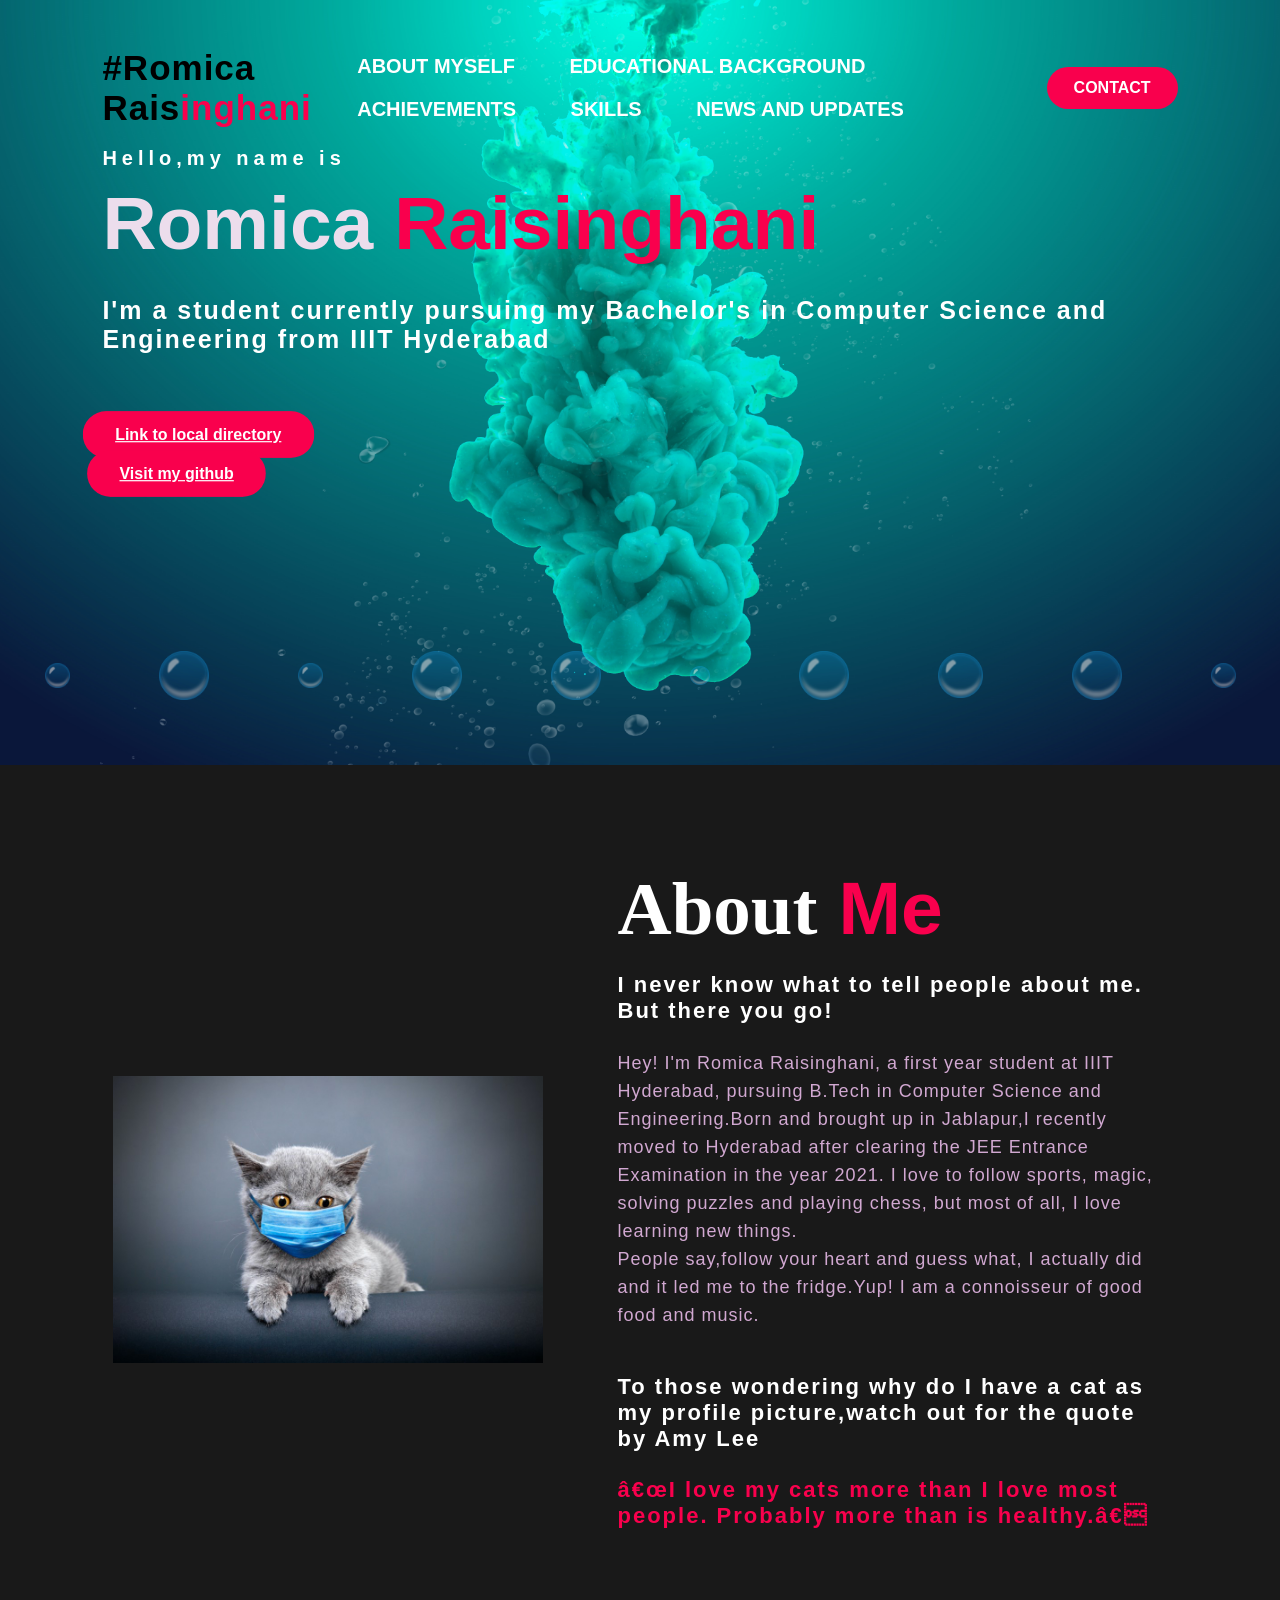
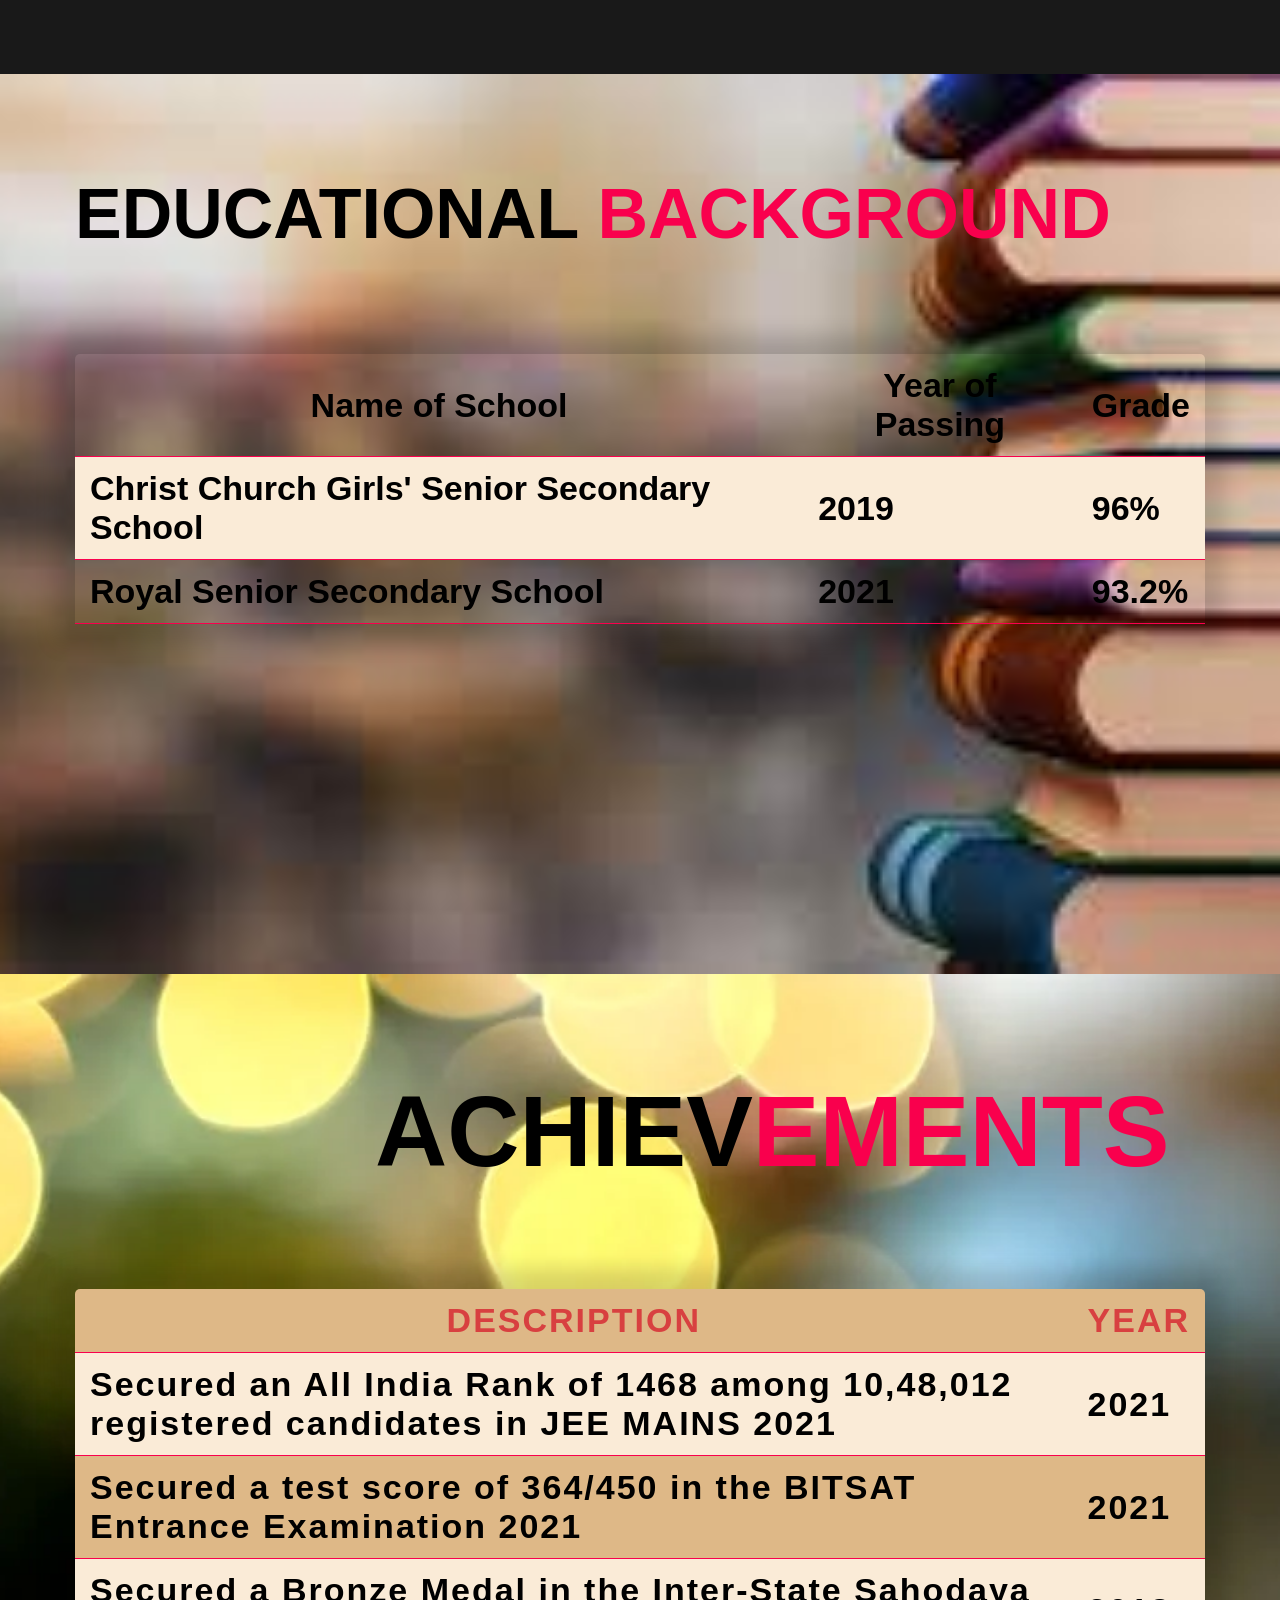
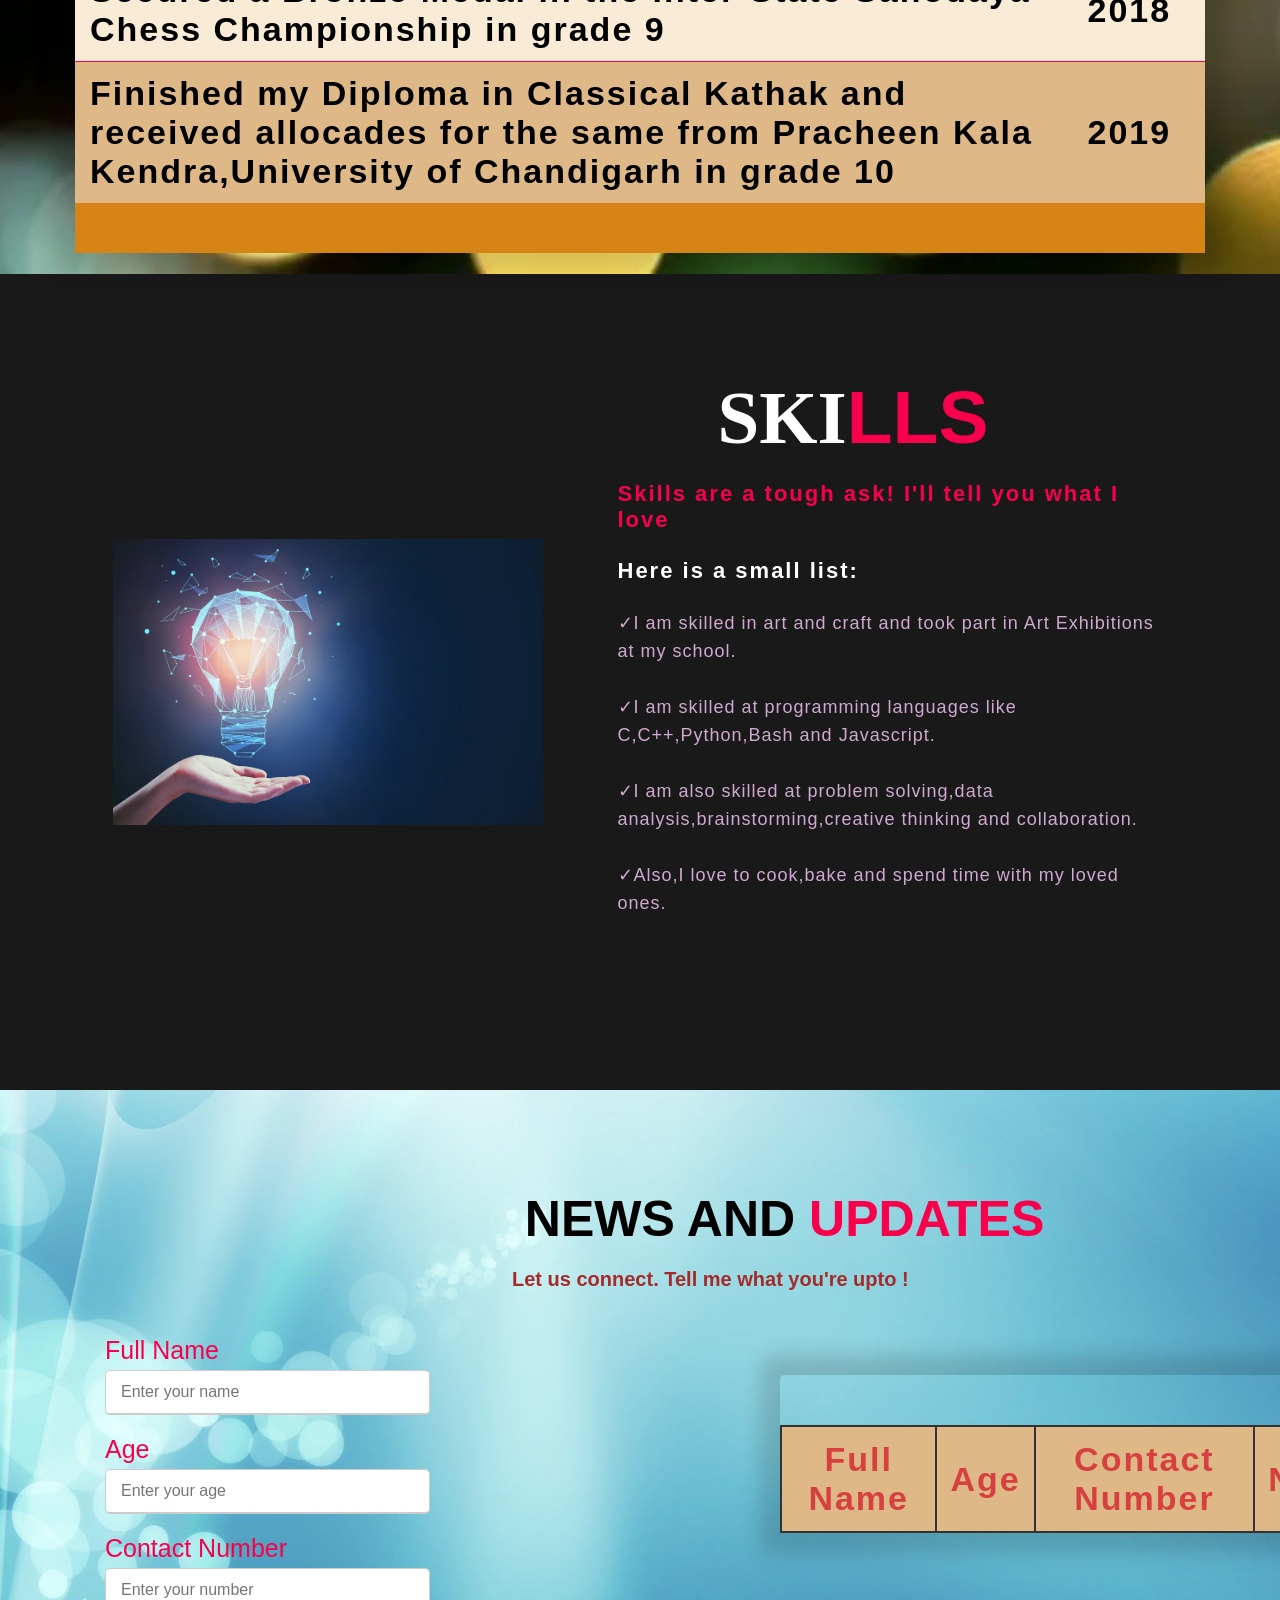
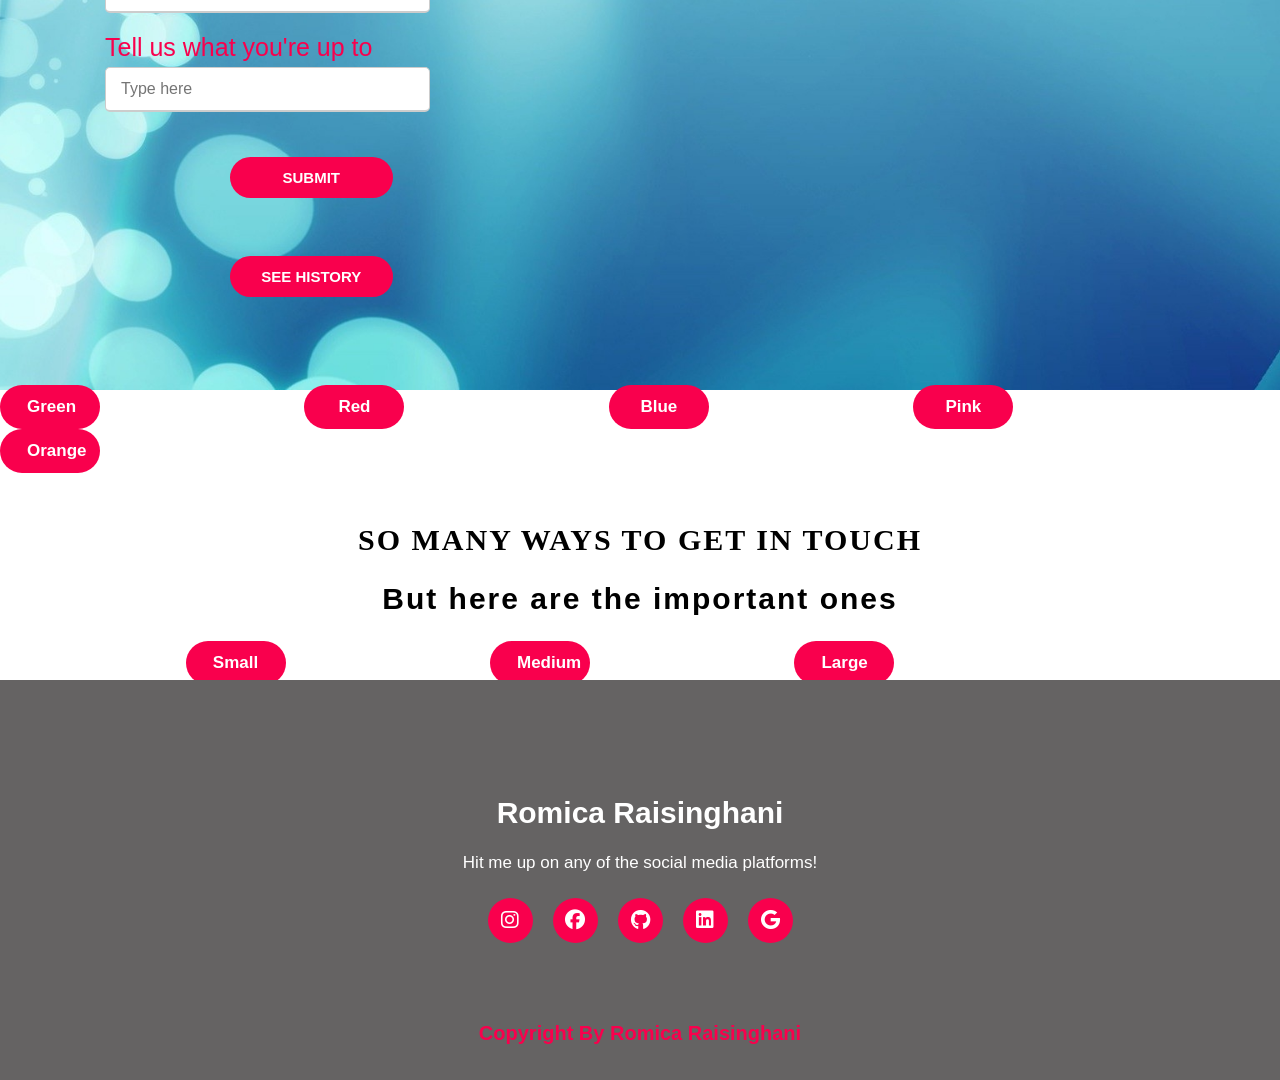
<file: ISS_A2/Q1_homepage/index.html>
<!DOCTYPE html>
<html>

<head>
    <title>Romica Raisinghani</title>
    <link rel="stylesheet" href="style.css">
    <link rel="stylesheet" href="https://cdnjs.cloudflare.com/ajax/libs/font-awesome/6.1.1/css/all.min.css"
        integrity="sha512-KfkfwYDsLkIlwQp6LFnl8zNdLGxu9YAA1QvwINks4PhcElQSvqcyVLLD9aMhXd13uQjoXtEKNosOWaZqXgel0g=="
        crossorigin="anonymous" referrerpolicy="no-referrer" />

</head>

<body onunload="write()">
    <div class="container">
        <nav>
            <h2 class="logo">#Romica Rais<span>inghani</span></h2>
            <ul>
                <li><a href="#sec1">ABOUT MYSELF</a></li>
                <li><a href="#sec2">EDUCATIONAL BACKGROUND</a></li>
                <li><a href="#sec3">ACHIEVEMENTS</a></li>
                <li><a href="#sec4">SKILLS</a></li>
                <li><a href="#sec5">NEWS AND UPDATES</a></li>

            </ul>
            <a href="#sec6" class="btn">CONTACT</a>

        </nav>
        <div class="main">
            <h4 style="color: white; font-size: 20px;letter-spacing: 5px;margin-top: 10px;margin-bottom: 10px;">
                Hello,my name is </h4>
            <h1 style="color: rgb(236, 221, 236);margin:20px opx 20px;font-size: 75px;margin-bottom: 30px;"> Romica
                <span>Raisinghani</span>
            </h1>
            <h3 style="color:white;font-size:25px;margin: bottom 50px;"> I'm a student currently pursuing my
                Bachelor's in Computer Science and Engineering from IIIT Hyderabad</h3>
            <br>
            <br>

            <div class="foot">
                <button> <a href="file:///home/ubuntu/Desktop/ISS_A2/Q1_homepage/media/particles.mp4" target="blank" style="color: white;">Link to local directory</a></button>
                <button> <a href="https://github.com/romicar" target="blank" style="color: white;">Visit my github</a></button>
            </div>
        </div>
        <div class="bubbles">
            <img src="media/bubble.png">
            <img src="media/bubble.png">
            <img src="media/bubble.png">
            <img src="media/bubble.png">
            <img src="media/bubble.png">
            <img src="media/bubble.png">
            <img src="media/bubble.png">
            <img src="media/bubble.png">
            <img src="media/bubble.png">
            <img src="media/bubble.png">


        </div>
    </div>

    <!----About Section starting here--->

    <section id="sec1" class="about">
        <div class="main-about">
            <img src="media/cat.jpg">
            <div class="about-text">
                <h2 data-text="About Me">About<span> Me</span></h2>
                <h5>I never know what to tell people about me. But there you go!</h5>
                <p>Hey! I'm Romica Raisinghani, a first year student at IIIT Hyderabad, pursuing B.Tech in Computer
                    Science and Engineering.Born and brought up in Jablapur,I recently moved to Hyderabad after clearing
                    the JEE Entrance Examination in the year 2021. I love to follow sports, magic, solving puzzles and
                    playing chess, but most
                    of all, I love learning new things.<br>People say,follow your heart and guess what, I actually did
                    and
                    it led me to the fridge.Yup! I am a connoisseur of good food and music. </p>
                <h5>To those wondering why do I have a cat as my profile picture,watch out for the quote by Amy Lee</h5>
                <h4>“I love my cats more than I love most people. Probably more than is healthy.”</h4>
            </div>
        </div>

    </section>

    <!--Educational background starts-->
    <section id="sec2" class="edu">
        <div class="edu-main">
            <div class="edu-text">
                <h1 style="margin-bottom: 100px;font-size: 70px;">EDUCATIONAL <span>BACKGROUND</span></h1>

                <table class="table-content">

                    <tr>
                        <th>Name of School</th>
                        <th>Year of Passing</th>
                        <th>Grade</th>
                    </tr>
                    <tr>
                        <td>Christ Church Girls' Senior Secondary School</td>
                        <td>2019</td>
                        <td>96%</td>

                    </tr>
                    <tr>
                        <td>Royal Senior Secondary School</td>
                        <td>2021</td>
                        <td>93.2%</td>

                    </tr>
                </table>
            </div>
        </div>
    </section>
    <!--Achievements starts-->
    <section id="sec3" class="ach">
        <div class="ach-main">
            <div class="ach-text">
                <h1 style="margin-bottom: 100px;font-size: 100px;margin-left: 300px;">ACHIEV<span>EMENTS</span></h1>

                <table class="ach-table">
                    <tr>
                        <th>DESCRIPTION</th>
                        <th>YEAR</th>
                    </tr>
                    <tr>
                        <td> Secured an All India Rank of 1468 among 10,48,012 registered candidates in JEE MAINS 2021
                        </td>
                        <td>2021</td>
                    </tr>
                    <tr>
                        <td>Secured a test score of 364/450 in the BITSAT Entrance Examination 2021</td>
                        <td>2021</td>
                    </tr>
                    <tr>
                        <td> Secured a Bronze Medal in the Inter-State Sahodaya Chess Championship in grade 9</td>
                        <td> 2018</td>
                    </tr>
                    <tr>
                        <td>Finished my Diploma in Classical Kathak and received allocades for the same from Pracheen
                            Kala Kendra,University of Chandigarh in grade 10</td>
                        <td> 2019</td>
                    </tr>
                </table>
            </div>
        </div>
    </section>
    <!--Achievements starts-->

    <section id="sec4" class="skills">
        <div class="skills-main">
            <img src="media/skills.jpg">
            <div class="skills-text">
                <h2 style="margin-left: 100px;">SKI<span>LLS</span></h2>
                <h4>Skills are a tough ask! I'll tell you what I love</h4>
                <h5>Here is a small list: </h5>
                <p>
                    &#10003;I am skilled in art and craft and took part in Art Exhibitions at my school.
                    <br>
                    <br>

                    &#10003;I am skilled at programming languages like C,C++,Python,Bash and Javascript.
                    <br>
                    <br>

                    &#10003;I am also skilled at problem solving,data analysis,brainstorming,creative thinking and
                    collaboration.
                    <br>
                    <br>
                    &#10003;Also,I love to cook,bake and spend time with my loved ones.
                    <br>
                    <br>

                </p>
            </div>
        </div>

    </section>
    <!---News and Updates-->
    <section id="sec5" class="news">
        <p style="margin-bottom: 20px;font-size: 50px;color:black;margin-left: 41%;font-weight: bold;">NEWS AND<span>
                UPDATES</span></p>
        <p
            style="font-family:Verdana, Geneva, Tahoma, sans-serif;color:brown;font-size: 20px;margin-left: 40%;font-weight: bold;">
            Let us connect. Tell me what you're upto !</p>

        <div class="news-main">
            <div class="news-text">

                <form action="#" id="my_form">
                    <div class="user-details">
                        <div class="input-box">
                            <span class="details">Full Name</span>
                            <input type="text" placeholder="Enter your name" required id="fname">
                        </div>
                        <div class="input-box">
                            <span class="details">Age</span>
                            <input type="text" placeholder="Enter your age" required id="age">

                        </div>
                        <div class="input-box">
                            <span class="details">Contact Number</span>
                            <input type="text" placeholder="Enter your number" required id="num">

                        </div>
                        <div class="input-box">
                            <span class="details">Tell us what you're up to</span>
                            <input type="text" placeholder="Type here" required id="nw">
                        </div>
                        <div class="newsbtn">
                            <input type="submit" onclick="AddRow()" value="SUBMIT" id="hello">
                            <br>
                            <br>
                            <br>
                            <input type="submit" value="SEE HISTORY" id="save">
                        </div>
                    </div>
                </form>
            </div>
            <div class="mytable" id="charu">
                <table border:4 id="show">

                    <tr>
                        <th>Full Name</th>
                        <th>Age</th>
                        <th>Contact Number</th>
                        <th>News</th>

                    </tr>

                </table>
            </div>
        </div>

    </section>

    <!--Contact starts-->
    <section id="sec6" class="contact">
        <div class="contact-me">
            <div class="newbtn">
                <button onclick="mygreen()">Green</button>
                <button onclick="myred()">Red</button>
                <button onclick="myblue()">Blue</button>
                <button onclick="mypink()">Pink</button>
                <button onclick="myorange()">Orange</button>
            </div>
            <h2 id="idh2"
                style="font-family: Cambria, Cochin, Georgia, Times, 'Times New Roman', serif;margin-top: 50px;"> SO
                MANY WAYS TO GET IN
                TOUCH</h2>
            <h3 id="idh2" style="font-family:Verdana, Geneva, Tahoma, sans-serif"> But here are the important ones</h3>
            <div class="fontbtn">
                <span class="btn active" onclick="document.getElementById('idh2').style.fontSize='1em'">Small</span>
                <span class="btn" onclick="document.getElementById('idh2').style.fontSize='2em'">Medium</span>
                <span class="btn" onclick="document.getElementById('idh2').style.fontSize='3em'">Large</span>

            </div>
        </div>


    </section>

    <!--Footer starts-->
    <footer>
        <p>Romica Raisinghani</p>
        <p>Hit me up on any of the social media platforms!</p>
        <div class="social">
            <a target="_blank" href="https://www.instagram.com/romicar_1102/"><i class="fa-brands fa-instagram"></i></a>
            <a target="_blank" href="https://www.facebook.com/profile.php?id=100073552962913"><i
                    class="fa-brands fa-facebook"></i></a>
            <a target="_blank" href="https://github.com/romicar"><i class="fa-brands fa-github"></i></a>
            <a target="_blank" href="https://www.linkedin.com/in/romica-raisinghani-3436a6223/"><i
                    class="fa-brands fa-linkedin"></i></a>
            <a target="_blank" href="https://mail.google.com/mail/u/0/#inbox"><i class="fa-brands fa-google"></i></a>


        </div>

        <p class="end">Copyright By Romica Raisinghani</p>
    </footer>

    <script src="changecolor.js"></script>

</body>

</html>
</file>
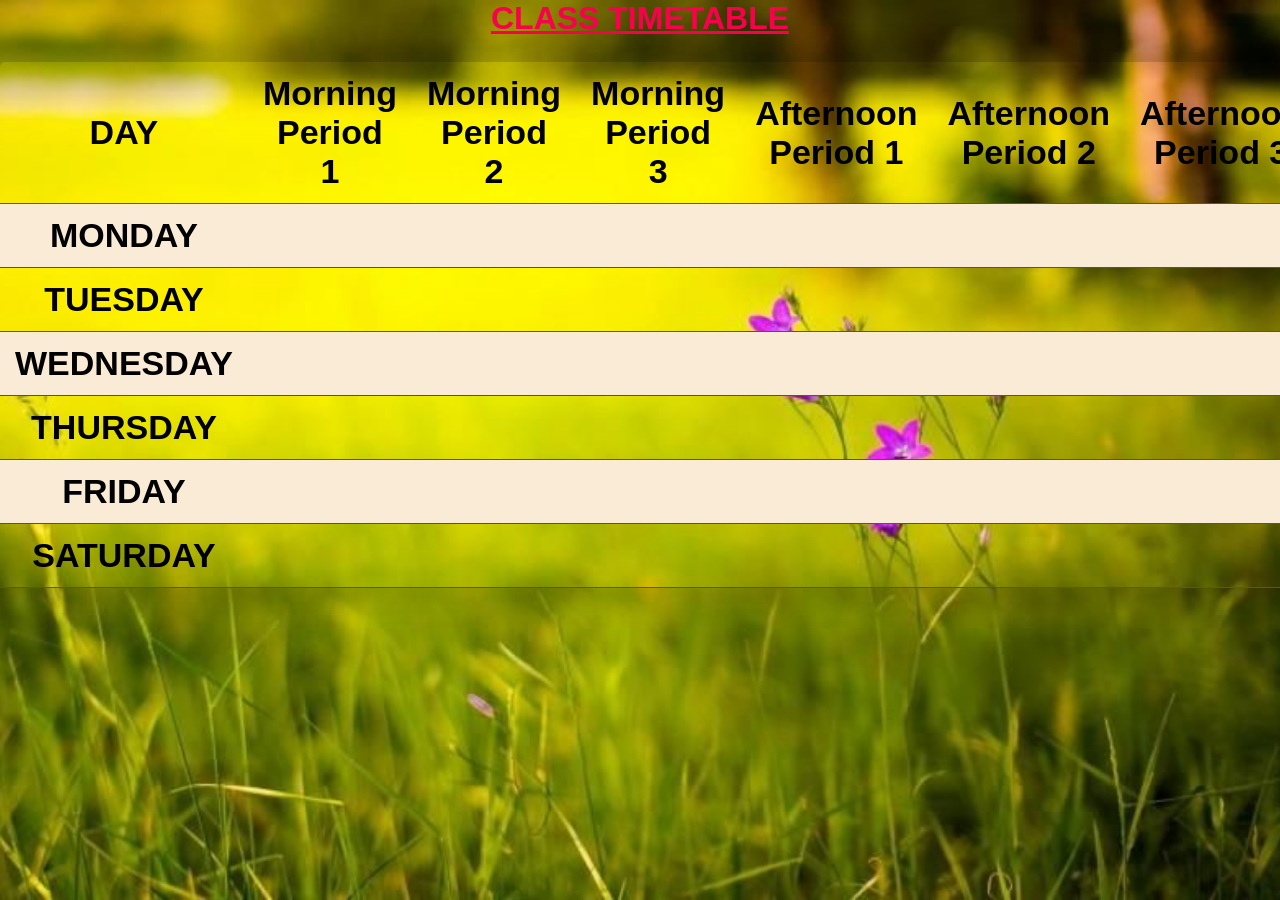
<file: ISS_A2/Q2/Q2_roaster.html>
<!DOCTYPE html>
<html>

<head>
    <title>Class Timetable</title>
    <!-- <link rel="stylesheet" href="style2.css"> -->
    <style>
        span {
            color: #f9004d;
        }

        body {
            background-image: url(tab4.jpg);
            background-repeat: no-repeat;
            background-size: cover;
            background-position: center;
            width: 100%;
            height: 100vh;
        }

        * {

            margin: 0;
            padding: 0;
            outline: 0;
            font-family: 'Franklin Gothic Medium', 'Arial Narrow', Arial, sans-serif;
            box-sizing: border-box;
        }

        .table-content {
            font-family: Verdana, Geneva, Tahoma, sans-serif;
            border-collapse: collapse;
            margin: 25px 0;
            font-size: 0.9cm;
            min-width: 600px;
            border-radius: 5px 5px 0 0;
            overflow: hidden;
            box-shadow: 0 0 20px 20px rgba(0, 0, 0, 0.15);
        }

        .table-content thead tr {
            text-align: center;

            color: brown;
            text-align: left;
            font-weight: bold;
        }

        .table-content th,
        td {
            text-align: center;

            padding: 12px 15px;
        }

        .table-content th {
            text-align: center;

            color: black;
        }

        .table-content td {
            color: black;
            font-weight: bold;
            font-family: 'Franklin Gothic Medium', 'Arial Narrow', Arial, sans-serif;
        }

        .table-content tbody tr {
            border-bottom: 1px solid #f9004d;
        }

        .table-content tbody tr:nth-of-type(even) {
            background-color: antiquewhite;
        }

        .table-content tbody tr:last-of-type {
            border-bottom: px solid #d78417;
        }
    </style>


</head>

<body>
    <h1 style="text-align: center;font-family: Georgia, 'Times New Roman', Times, serif;"><span> <u> CLASS
                TIMETABLE</u></span>
    </h1>

    <section>
        <table class="table-content">
            <tr>
                <th>DAY</th>
                <th>Morning Period 1</th>
                <th>Morning Period 2</th>
                <th>Morning Period 3</th>
                <th>Afternoon Period 1</th>
                <th>Afternoon Period 2</th>
                <th>Afternoon Period 3</th>
            </tr>

            <tr id="day1">
                <td>MONDAY</td>
                <td id="s11"></td>
                <td id="s12"></td>
                <td id="s13"></td>
                <td id="s14"></td>
                <td id="s15"></td>
                <td id="s16"></td>
            </tr>

            <tr id="day2">
                <td>TUESDAY</td>
                <td id="s21"></td>
                <td id="s22"></td>
                <td id="s23"></td>
                <td id="s24"></td>
                <td id="s25"></td>
                <td id="s26"></td>
            </tr>
            
            <tr id="day3">
            <td>WEDNESDAY</td>
            <td id="s31"></td>
            <td id="s32"></td>
            <td id="s33"></td>
            <td id="s34"></td>
            <td id="s35"></td>
            <td id="s36"></td>
            </tr>

            <tr id="day4">
                <td>THURSDAY</td>
                <td id="s41"></td>
                <td id="s42"></td>
                <td id="s43"></td>
                <td id="s44"></td>
                <td id="s45"></td>
                <td id="s46"></td>
            </tr>

            <tr id="day5">
                <td>FRIDAY</td>
                <td id="s51"></td>
                <td id="s52"></td>
                <td id="s53"></td>
                <td id="s54"></td>
                <td id="s55"></td>
                <td id="s56"></td>
            </tr>


            <tr id="day6">
                <td>SATURDAY</td>
                <td id="s61"></td>
                <td id="s62"></td>
                <td id="s63"></td>
                <td id="s64"></td>
                <td id="s65"></td>
                <td id="s66"></td>
            </tr>
        </table>
    </section>

    <script>

        var array = [];

        for (let i = 1; i <= 18; i++) {
            var course = prompt("Enter subject " + i);
            array.push(course);
        }

        for (let i = 1; i < 7; i++) {
            var day = document.getElementById("day" + i)
            for (let j = 1; j < 7; j++) {
                var subject = document.getElementById("s" + i + j);//s11,s12,s13 and so on...
                subject.textContent = array[((i - 1) * 6 + (j - 1)) % 18];
            }
        }

    </script>


    <!-- <script src="q2.js"></script> -->

</body>

</html>
</file>
<file: ISS_A2/Q1_homepage/style.css>
* {
    margin: 0;
    padding: 0;
    outline: 0;
    font-family: 'Franklin Gothic Medium', 'Arial Narrow', Arial, sans-serif;
    box-sizing: border-box;
}

.container {
    width: 100%;
    height: 85vh;
    background-image: url('media/main.png');
    background-repeat: no-repeat;
    background-size: cover;
    background-position: center;
}

/*.about-text h2 {
    position: absolute;
    left: 120%;
    width: 120%;
    height: 100%;
    height: linear-gradient(90deg, transparent 0%, #000 5%, #000 100%);
    animation: ani 5.5s linear forwards;
    overflow: hidden;
}

@keyframes ani {
    0% {
        left: 110%;
    }

    100% {
        left: -20%;
    }
}*/

.container img {
    opacity: 0.5;
    margin-bottom: 200px;
}

nav {
    display: flex;
    align-items: center;
    justify-content: space-between;
    padding-top: 45px;
    padding-left: 8%;
    padding-right: 8%;
}

.logo {
    color: black;
    font-size: 35px;
    letter-spacing: 1px;
    cursor: pointer;

}

span {
    color: #f9004d;
}

.bubbles img {
    width: 50px;
    animation: bub 7s linear infinite;
}

.bubbles {
    width: 100%;
    display: flex;
    align-items: center;
    justify-content: space-around;
    position: absolute;
    bottom: 0;
}

@keyframes bub {
    0% {
        transform: translateY(0);
        opacity: 0;
    }

    50% {
        opacity: 1;
    }

    70% {
        opacity: 1;
    }

    100% {
        transform: translateY(-80vh);
        opacity: 0;
    }
}

.bubbles img:nth-child(1) {
    animation-delay: 2s;
    width: 25px;
}

.bubbles img:nth-child(2) {
    animation-delay: 1s;
}

.bubbles img:nth-child(3) {
    animation-delay: 3s;
    width: 25px;

}

.bubbles img:nth-child(4) {
    animation-delay: 4.5s;
}

.bubbles img:nth-child(5) {
    animation-delay: 3s;
}

.bubbles img:nth-child(6) {
    animation-delay: 6s;
    width: 20px;

}

.bubbles img:nth-child(7) {
    animation-delay: 3.4s;
}

.bubbles img:nth-child(8) {
    animation-delay: 5s;
    width: 45px;

}

.bubbles img:nth-child(9) {
    animation-delay: 6.7s;
}

.bubbles img:nth-child(10) {
    animation-delay: 7s;
    width: 25px;
}

nav ul li {

    list-style-type: none;
    display: inline-block;
    padding: 10px 25px;
}

nav ul li a {
    color: white;
    font-weight: bold;
    text-decoration: none;
    font-size: 20px;
    text-transform: capitalize;

}

nav ul li a:hover {

    color: #f9004d;
    transition: 0.5s;
}

.btn
 {
    /* display:inline; */
    background-color: #f9004d;
    color: white;
    text-decoration: none;
    border: 2px solid transparent;
    font-weight: bold;
    padding: 10px 25px;
    border-radius: 30px;
    transition: 0.4s;
}
.main .foot button{
    margin-right: 500px;
    background-color: #f9004d;
    color: white;
    text-decoration: none;
    border: 2px solid transparent;
    font-weight: bold;
    padding: 10px 25px;
    border-radius: 30px;
    transition: 0.4s;
}

.btn:hover,
.main .foot button {
    transform: scale(1.2);
}

.main {
    position: absolute;
    top: 35%;
    left: 8%;
    transform: translateY(-50%);
}


.foot {
    color: white;
    text-decoration: none;
}

.container .main .foot button {
    background-color: #f9004d;
    color: white;
    text-decoration: none;
    border: 2px solid transparent;
    font-weight: bold;
    padding: 10px 25px;
    border-radius: 30px;
    transition: 0.4s;
}

button:hover {
    box-shadow: 10px 10px 10px rgba(0, 0, 0, 0.6);
    transform: scale(1.2);
    opacity: 0.8;

    /*takes 4 values..horizontal vertical blur color*/
    /*rgba is for opacity of color*/

}

button:active {
    opacity: 0.7;
}

.about {
    width: 100%;
    padding: 100px 0px;
    background-color: #191919;
}

.about img {
    height: auto;
    width: 430px;
}

.about-text {
    margin-bottom: 20px;
    width: 550px;
}

.main-about {
    width: 1130px;
    max-width: 95%;
    margin: 0 auto;
    display: flex;
    align-items: center;
    justify-content: space-around;
}

.about-text h2 {

    font-family: Georgia, 'Times New Roman', Times, serif;
    color: white;
    font-size: 75px;
    margin-bottom: 20px;
}


.about-text h5 {
    color: white;
    letter-spacing: 2px;
    font-size: 22px;
    margin-bottom: 25px;
}

.about-text h4 {
    color: #f9004d;
    letter-spacing: 2px;
    font-size: 22px;
    margin-bottom: 25px;
}

.about-text p {
    color: #fcfc;
    line-height: 28px;
    letter-spacing: 1px;
    font-size: 18px;
    margin-bottom: 45px;
}


.edu {
    width: 100%;
    height: 100vh;
    background-image: url('media/edu6.jpeg');
    background-repeat: no-repeat;
    background-size: cover;
    background-position: center;
    padding: 100px 0px;
    background-color: #ccf1da;
}

.edu-main {
    width: 1130px;
    max-width: 95%;
    margin: 0 auto;
    display: flex;
    align-items: center;
    justify-content: space-around;
}

.table-content {
    font-family: Verdana, Geneva, Tahoma, sans-serif;
    border-collapse: collapse;
    margin: 25px 0;
    font-size: 0.9cm;
    min-width: 600px;
    border-radius: 5px 5px 0 0;
    overflow: hidden;
    box-shadow: 0 0 20px 20px rgba(0, 0, 0, 0.15);
}

.table-content thead tr {

    color: brown;
    text-align: left;
    font-weight: bold;
}

.table-content th,
td {
    padding: 12px 15px;
}

.table-content th {
    color: black;
}

.table-content td {
    color: black;
    font-weight: bold;
    font-family: 'Franklin Gothic Medium', 'Arial Narrow', Arial, sans-serif;
}

.table-content tbody tr {
    border-bottom: 1px solid #f9004d;
}

.table-content tbody tr:nth-of-type(even) {
    background-color: antiquewhite;
}

.table-content tbody tr:last-of-type {
    border-bottom: px solid #d78417;
}

.ach {
    width: 100%;
    height: 100vh;
    background-image: url('media/ach3.webp');
    background-repeat: no-repeat;
    background-size: cover;
    background-position: center;
    padding: 100px 0px;
    background-color: #ccf1da;

}

.ach-main {
    width: 1130px;
    max-width: 95%;
    margin: 0 auto;
    display: flex;
    align-items: center;
    justify-content: space-around;
}

.ach-table,
.mytable {
    letter-spacing: 2px;
    font-family: Verdana, Geneva, Tahoma, sans-serif;
    border-collapse: collapse;
    margin: 25px 0;
    font-size: 0.9cm;
    min-width: 600px;
    border-radius: 5px 5px 0 0;
    overflow: hidden;
    box-shadow: 0 0 20px 20px rgba(0, 0, 0, 0.15);
}

.ach-table thead tr,
.mytable thead tr {

    color: rgb(42, 46, 165);
    text-align: left;
    font-weight: bold;
}

.ach-table th,
td,
.mytable th,
td {
    color: rgb(216, 64, 64);
    width: auto;
    padding: 12px 15px;
}

.ach-table th,
.mytable th {
    color: rgb(216, 64, 64);
}

.ach-table td,
.mytable td {
    color: black;
    font-weight: bold;
    font-family: 'Franklin Gothic Medium', 'Arial Narrow', Arial, sans-serif;
}

.ach-table tbody tr,
.mytable tbody tr {
    border-bottom: 1px solid #f9004d;
    border-right: 5px #f9004d;
}

.ach-table tbody tr:nth-of-type(even),
.mytable tbody tr:nth-of-type(even) {
    background-color: antiquewhite;
}

.ach-table tbody tr:nth-of-type(odd),
.mytable tbody tr:nth-of-type(odd) {
    background-color: burlywood;
}

.ach-table tbody tr:last-of-type,
.mytable tbody tr:last-of-type {
    border-bottom: 50px solid #d78417;
}

.skills {
    width: 100%;
    padding: 100px 0px;
    background-color: #191919;
}

.skills img {
    height: auto;
    width: 430px;
}

.skills-text {
    width: 550px;
}

.skills-main {
    width: 1130px;
    max-width: 95%;
    margin: 0 auto;
    display: flex;
    align-items: center;
    justify-content: space-around;
}

.skills-text h2 {
    font-family: Georgia, 'Times New Roman', Times, serif;
    color: white;
    font-size: 75px;
    margin-bottom: 20px;
}

.skills-text h5 {
    color: white;
    letter-spacing: 2px;
    font-size: 22px;
    margin-bottom: 25px;
}

.skills-text h4 {
    color: #f9004d;
    letter-spacing: 2px;
    font-size: 22px;
    margin-bottom: 25px;
}

.skills-text p {
    color: #fcfc;
    line-height: 28px;
    letter-spacing: 1px;
    font-size: 18px;
    margin-bottom: 45px;
}

.news {
    margin-right: 50px;
    width: 100%;
    height: 100vh;
    background-image: url('media/news5.jpg');
    background-repeat: no-repeat;
    background-size: cover;
    background-position: center;
    padding: 100px 0px;
    background-color: #ccf1da;
}

.news-main {
    width: 1130px;
    max-width: 95%;
    margin: 0 auto;
    display: flex;
    align-items: center;
    justify-content: left;
    padding: 25px 30px;
    border-radius: 5px;
}

.news-text {
    font-family: Verdana, Geneva, Tahoma, sans-serif;
    color: white;
    font-size: 25px;
    margin-bottom: 20px;
}

.news-text form user-details {
    display: flex;
    flex-wrap: wrap;
    justify-content: space-between;
}

form .user-details .input-box {
    margin: 20px 0 12px 0;
    width: cal(100%/2-20px);
}

.user-details .input-box .details {
    font-family: Verdana, Geneva, Tahoma, sans-serif;
    display: block;
    font-weight: 500;
    margin-bottom: 5px;
}

form .user-details .input-box input {
    font-family: Verdana, Geneva, Tahoma, sans-serif;
    height: 45px;
    width: 100%;
    outline-color: none;
    border-radius: 5px;
    border: 1px solid #ccc;
    padding-left: 15px;
    font-size: 16px;
    border-bottom-width: 2px;
    transition: all 0.s ease;
}

.user-details .input-box input:focus {
    border-color: #9b59b6;

}

form .newsbtn {
    height: 45px;
    margin: 45px 0;
}

form .newsbtn input {
    display: inline-block;
    width: 200px;
    max-width: 50%;
    position: relative;
    font-size: 15px;
    background-color: #f9004d;
    text-align: center;
    border: 2px solid transparent;
    font-weight: bold;
    padding: 10px 25px;
    border-radius: 30px;
    transition: 0.15s;
    margin-left: 125px;
    color: white;
}

form .newsbtn input:hover {
    box-shadow: 10px 10px 10px rgba(0, 0, 0, 0.6);
    transform: scale(1.2);
    opacity: 0.8;
}

.contact-me {
    font-family: Cambria, Cochin, Georgia, Times, 'Times New Roman', serif;
    width: 100%;
    height: 290px;
    /*background: #856;*/
    display: flex;
    align-items: center;
    flex-direction: column;
    justify-content: center;
}

.contact-me h2,
h3 {
    letter-spacing: 2px;
    color: black;
    font-size: 30px;
    font-weight: bold;
    margin-bottom: 25px;
}

.newbtn button,
.contact-me .fontbtn .btn {
    display: inline-block;
    width: 100px;
    max-width: 75%;
    position: relative;
    font-size: 17px;
    background-color: #f9004d;
    text-align: center;
    border: 2px solid transparent;
    font-weight: bold;
    padding: 10px 25px;
    border-radius: 30px;
    transition: 0.15s;
    margin-right: 200px;
    color: white;
}

footer {
    position: relative;
    width: 100%;
    height: 400px;
    background: rgb(101, 99, 99);
    display: flex;
    flex-direction: column;
    align-items: center;
    justify-content: center;
}

footer p:nth-child(1) {
    font-family: 'Lucida Sans', 'Lucida Sans Regular', 'Lucida Grande', 'Lucida Sans Unicode', Geneva, Verdana, sans-serif;
    font-size: 30px;
    color: white;
    margin-bottom: 20px;
    font-weight: bold;
}

footer p:nth-child(2) {
    font-family: 'Gill Sans', 'Gill Sans MT', Calibri, 'Trebuchet MS', sans-serif;
    color: white;
    font-size: 17px;
    width: 500px;
    text-align: center;
    line-height: 26px;
}

.social {
    display: flex;
}

.social a {
    width: 45px;
    height: 45px;
    display: flex;
    align-items: center;
    justify-content: center;
    background: #f9004d;
    border-radius: 50%;
    margin: 22px 10px;
    color: white;
    text-decoration: none;
    font-size: 20px;
    opacity: 1;

}

.social a:hover {
    transform: scale(1.3);
    transition: .3s;
}

.end {

    position: absolute;
    color: #f9004d;
    bottom: 35px;
    font-size: 20px;
    font-weight: bold;
}

.news-main .mytable table {
    margin-top: 50px;
    text-align: center;
    background: #333;
    color: #fff;

}

#show th,
#show td {
    padding: 13px;

}

#hello td input {
    width: 100%;
}

.mytable {
    margin-bottom: 300px;
    margin-left: 350px;
    display: flex;
    flex-direction: right;
}
</file>
